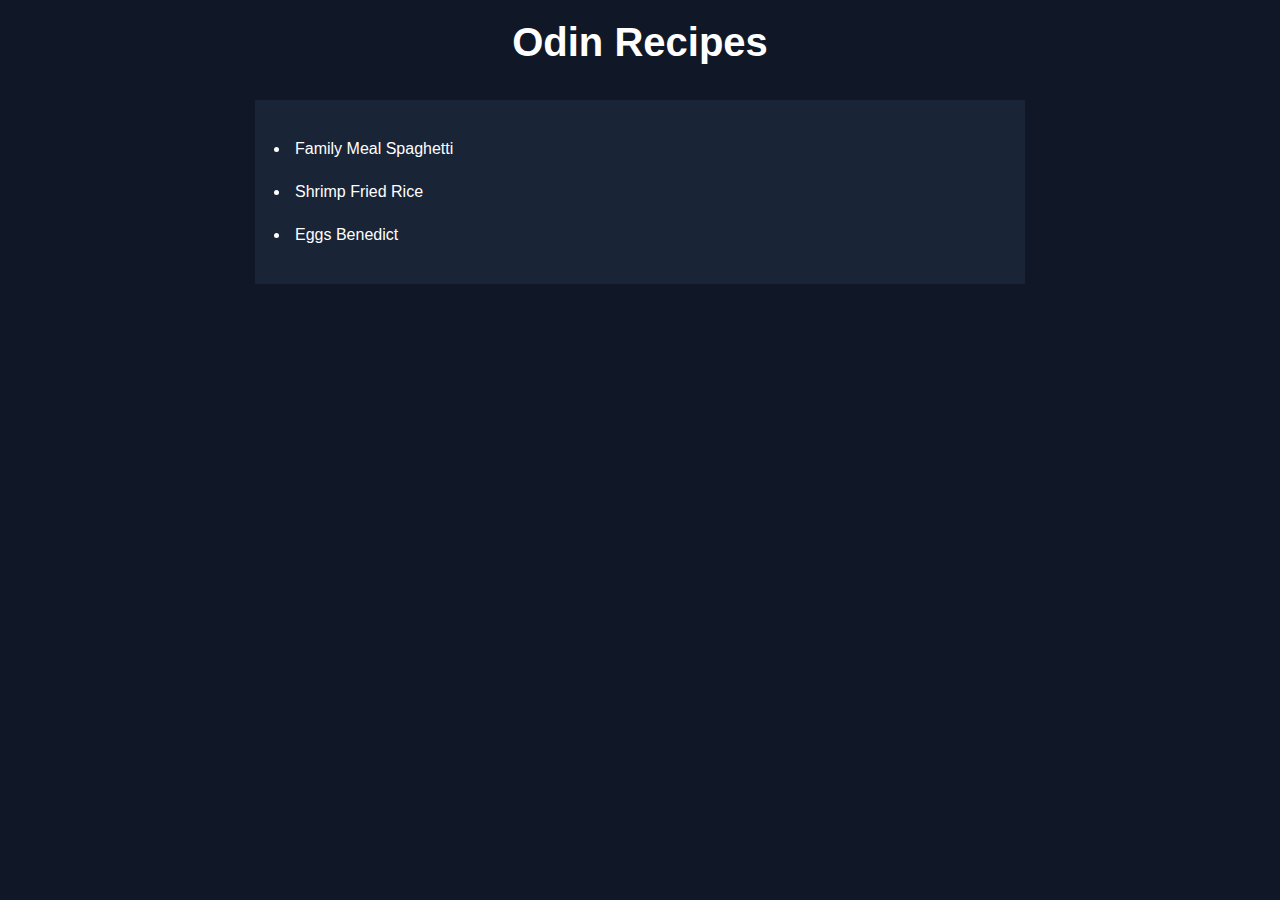
<file: index.html>
<!DOCTYPE html>
<html lang="en">

<head>
    <meta charset="UTF-8">
    <meta name="viewport" content="width=device-width, initial-scale=1.0">
    <title>Odin Recipes</title>
    <link rel="stylesheet" href="style.css">
</head>

<body>
    <div >
        <h1 class="title">Odin Recipes</h1>
    </div>

    <ul>
        <li><a href="./recipes/family_meal.html">Family Meal Spaghetti</a></li>
        <li><a href="./recipes/shrimp_fried_rice.html">Shrimp Fried Rice</a></li>
        <li><a href="./recipes/eggs_benedict.html">Eggs Benedict</a></li>
    </ul>

</body>

</html>
</file>
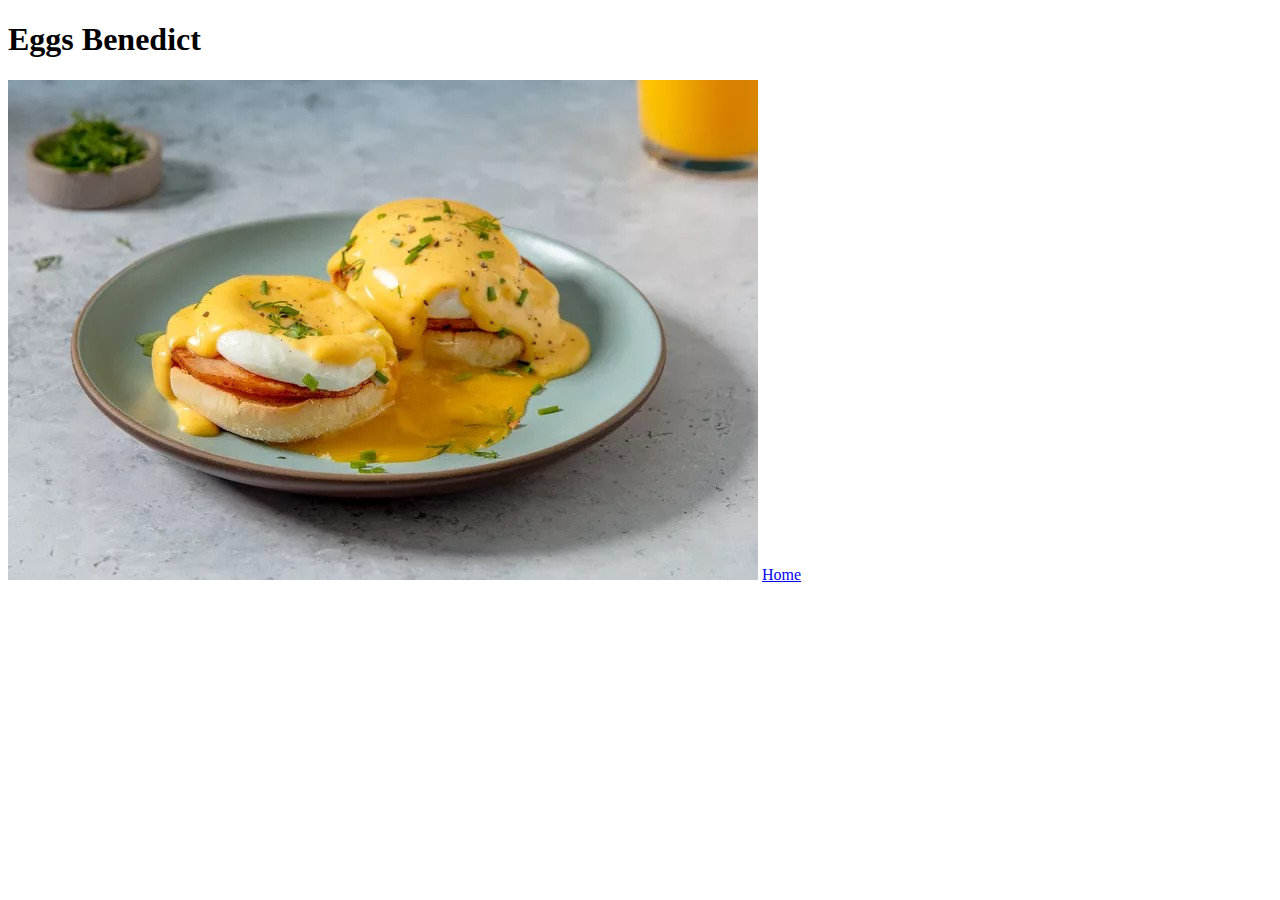
<file: recipes/eggs_benedict.html>
<!DOCTYPE html>
<html lang="en">
<head>
    <meta charset="UTF-8">
    <meta name="viewport" content="width=device-width, initial-scale=1.0">
    <title>Eggs Benedict</title>
</head>
<body>
    
    <h1>Eggs Benedict</h1>

    <img src="./../images/Eggs_Benedict.jpg" alt="Eggs benedict">


    <a href="./../index.html">Home</a>
</body>
</html>
</file>
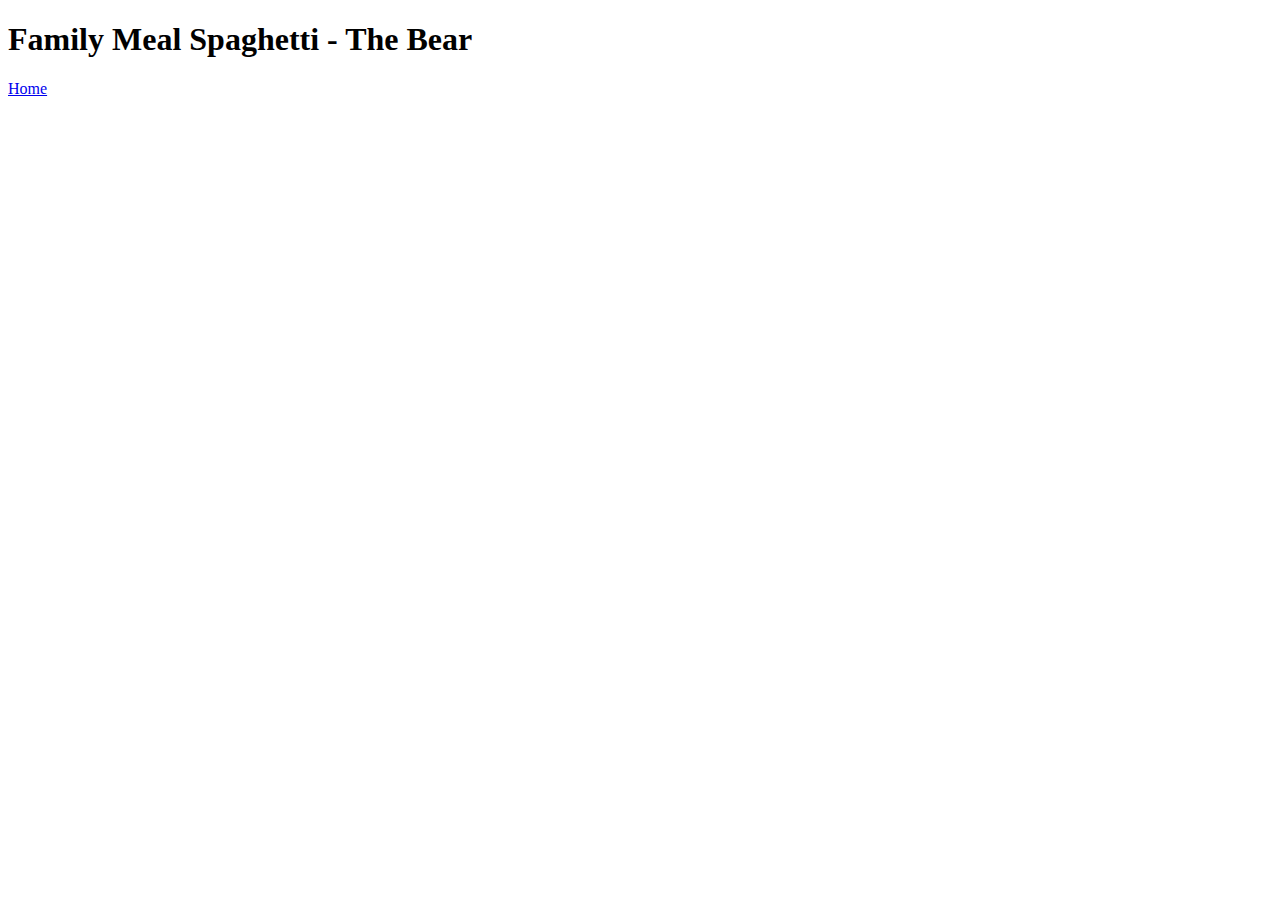
<file: recipes/family_meal.html>
<!DOCTYPE html>
<html lang="en">
<head>
    <meta charset="UTF-8">
    <meta name="viewport" content="width=device-width, initial-scale=1.0">
    <title>Family Meal Spaghetti</title>
</head>
<body>
    
    <h1>Family Meal Spaghetti - The Bear</h1>

    <a href="./../index.html">Home</a>
</body>
</html>
</file>
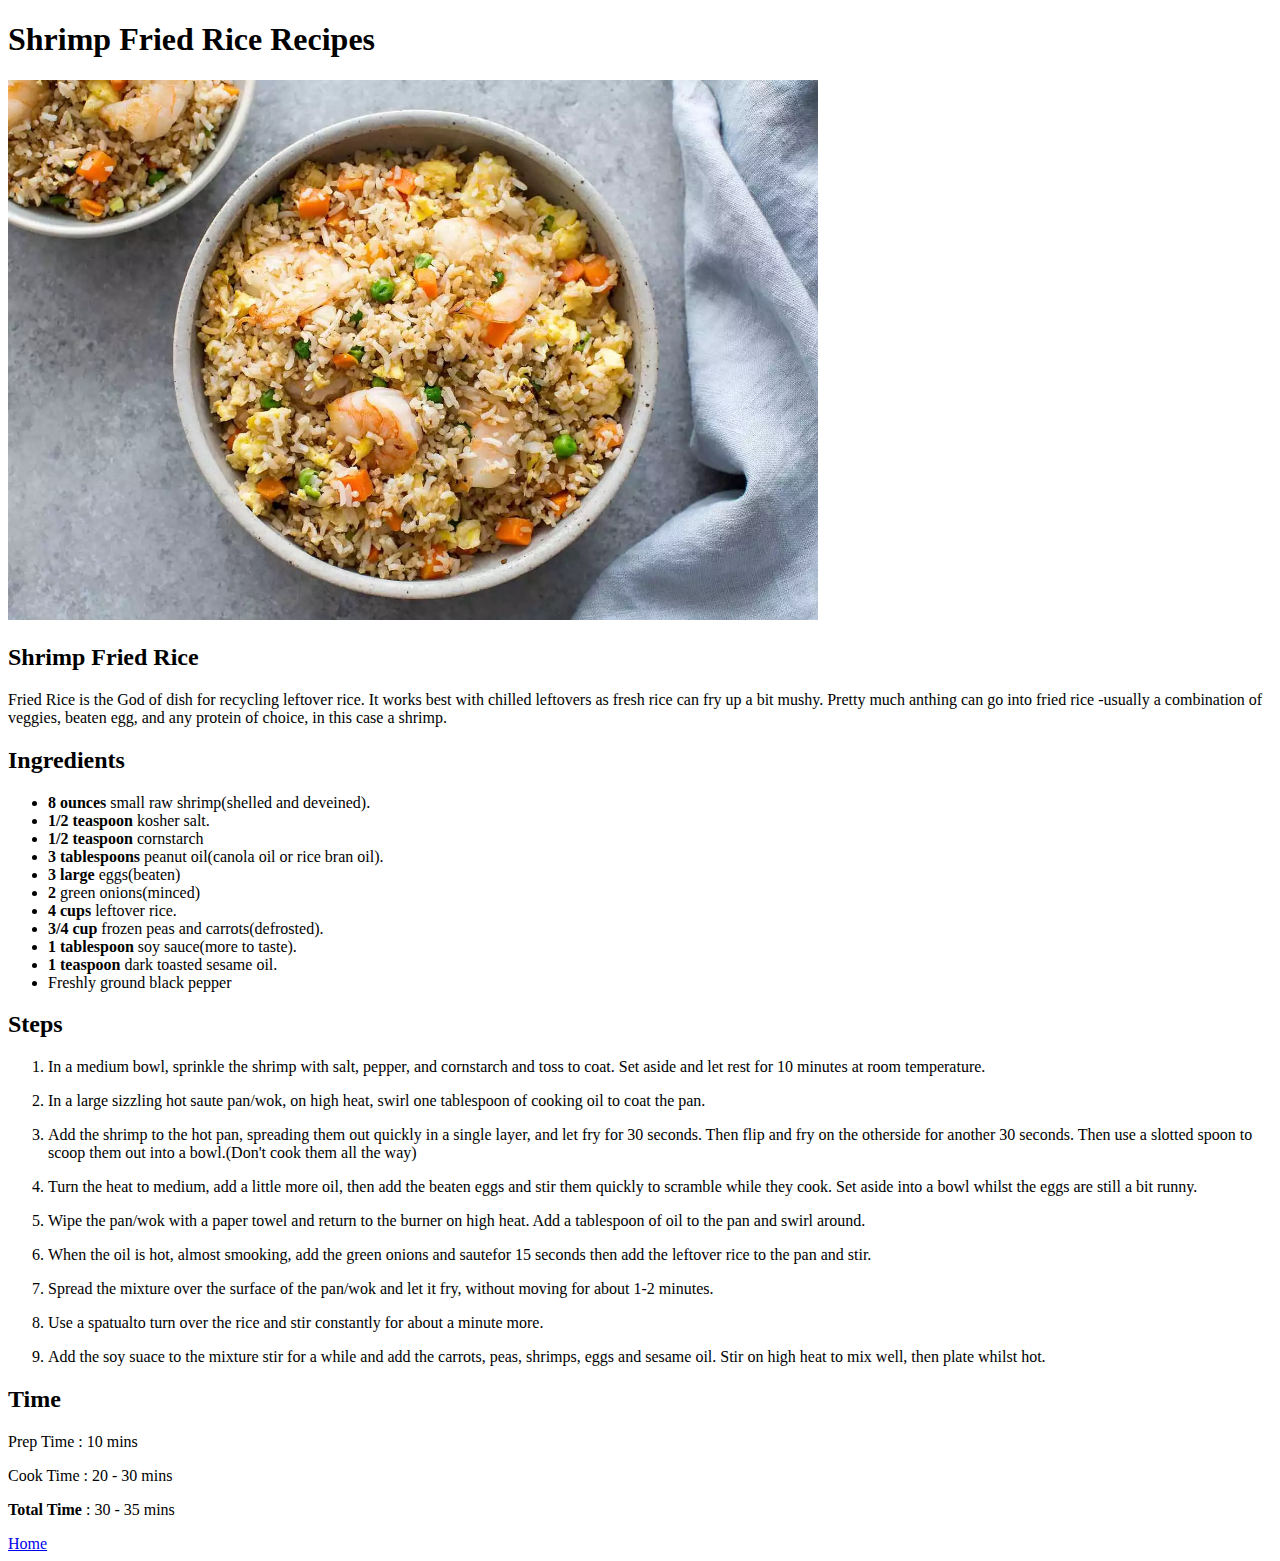
<file: recipes/shrimp_fried_rice.html>
<!DOCTYPE html>
<html lang="en">

<head>
    <meta charset="UTF-8">
    <meta name="viewport" content="width=device-width, initial-scale=1.0">
    <title>Shrimp Fried Rice</title>
</head>

<body>

    <h1>Shrimp Fried Rice Recipes</h1>

    <img src="./../images/shrimp_fried_rice.jpg" alt="shrimp fried rice" width="810">

    <h2>Shrimp Fried Rice</h2>
    <p>Fried Rice is the God of dish for recycling leftover rice. It works best with chilled leftovers as
        fresh rice can fry up a bit mushy. Pretty much anthing can go into fried rice -usually a combination
        of veggies, beaten egg, and any protein of choice, in this case a shrimp.
    </p>

    <h2>Ingredients</h2>
    <ul>
        <li><b>8 ounces</b> small raw shrimp(shelled and deveined).</li>
        <li><b>1/2 teaspoon</b> kosher salt.</li>
        <li><b>1/2 teaspoon</b> cornstarch</li>
        <li><b>3 tablespoons</b> peanut oil(canola oil or rice bran oil).</li>
        <li><b>3 large</b> eggs(beaten)</li>
        <li><b>2</b> green onions(minced)</li>
        <li><b>4 cups</b> leftover rice.</li>
        <li><b>3/4 cup</b> frozen peas and carrots(defrosted).</li>
        <li><b>1 tablespoon</b> soy sauce(more to taste).</li>
        <li><b>1 teaspoon</b> dark toasted sesame oil.</li>
        <li>Freshly ground black pepper</li>
    </ul>

    <h2>Steps</h2>
    <ol>
        <li>
            <p>
                In a medium bowl, sprinkle the shrimp with salt, pepper, and cornstarch and 
                toss to coat. Set aside and let rest for 10 minutes at room temperature.
            </p>
        </li>
        <li>
            <p>
                In a large sizzling hot saute pan/wok, on high heat, swirl one tablespoon of 
                cooking oil to coat the pan. 
            </p>
        </li>
        <li>
            <p>
                Add the shrimp to the hot pan, spreading them out quickly in a single layer, 
                and let fry for 30 seconds. Then flip and fry on the otherside for another 30 seconds.
                Then use a slotted spoon to scoop them out into a bowl.(Don't cook them all the way)
            </p>
        </li>
        <li>
            <p>
                Turn the heat to medium, add a little more oil, then add the beaten eggs and stir 
                them quickly to scramble while they cook. Set aside into a bowl whilst the eggs 
                are still a bit runny. 
            </p>
        </li>
        <li>
            <p>
                Wipe the pan/wok with a paper towel and return to the burner on high heat. Add a 
                tablespoon of oil to the pan and swirl around. 
            </p>
        </li>
        <li>
            <p>
                When the oil is hot, almost smooking, add the green onions and sautefor 15 seconds then 
                add the leftover rice to the pan and stir.
            </p>
        </li>
        <li>
            <p>
                Spread the mixture over the surface of the pan/wok and let it fry, without moving for 
                about 1-2 minutes.
            </p>
        </li>
        <li>
            <p>
                Use a spatualto turn over the rice and stir constantly for about a minute more.
            </p>
        </li>
        <li>
            <p>
                Add the soy suace to the mixture stir for a while and add the carrots, peas, shrimps, eggs and 
                sesame oil. Stir on high heat to mix well, then plate whilst hot.
            </p>
        </li>
    </ol>

    <div>
        <h2>Time</h2>
        <p>Prep Time : 10 mins</p>
        <p>Cook Time : 20 - 30 mins</p>
        <p><b>Total Time</b> : 30 - 35 mins</p>
    </div>

    <a href="./../index.html">Home</a>

</body>

</html>
</file>
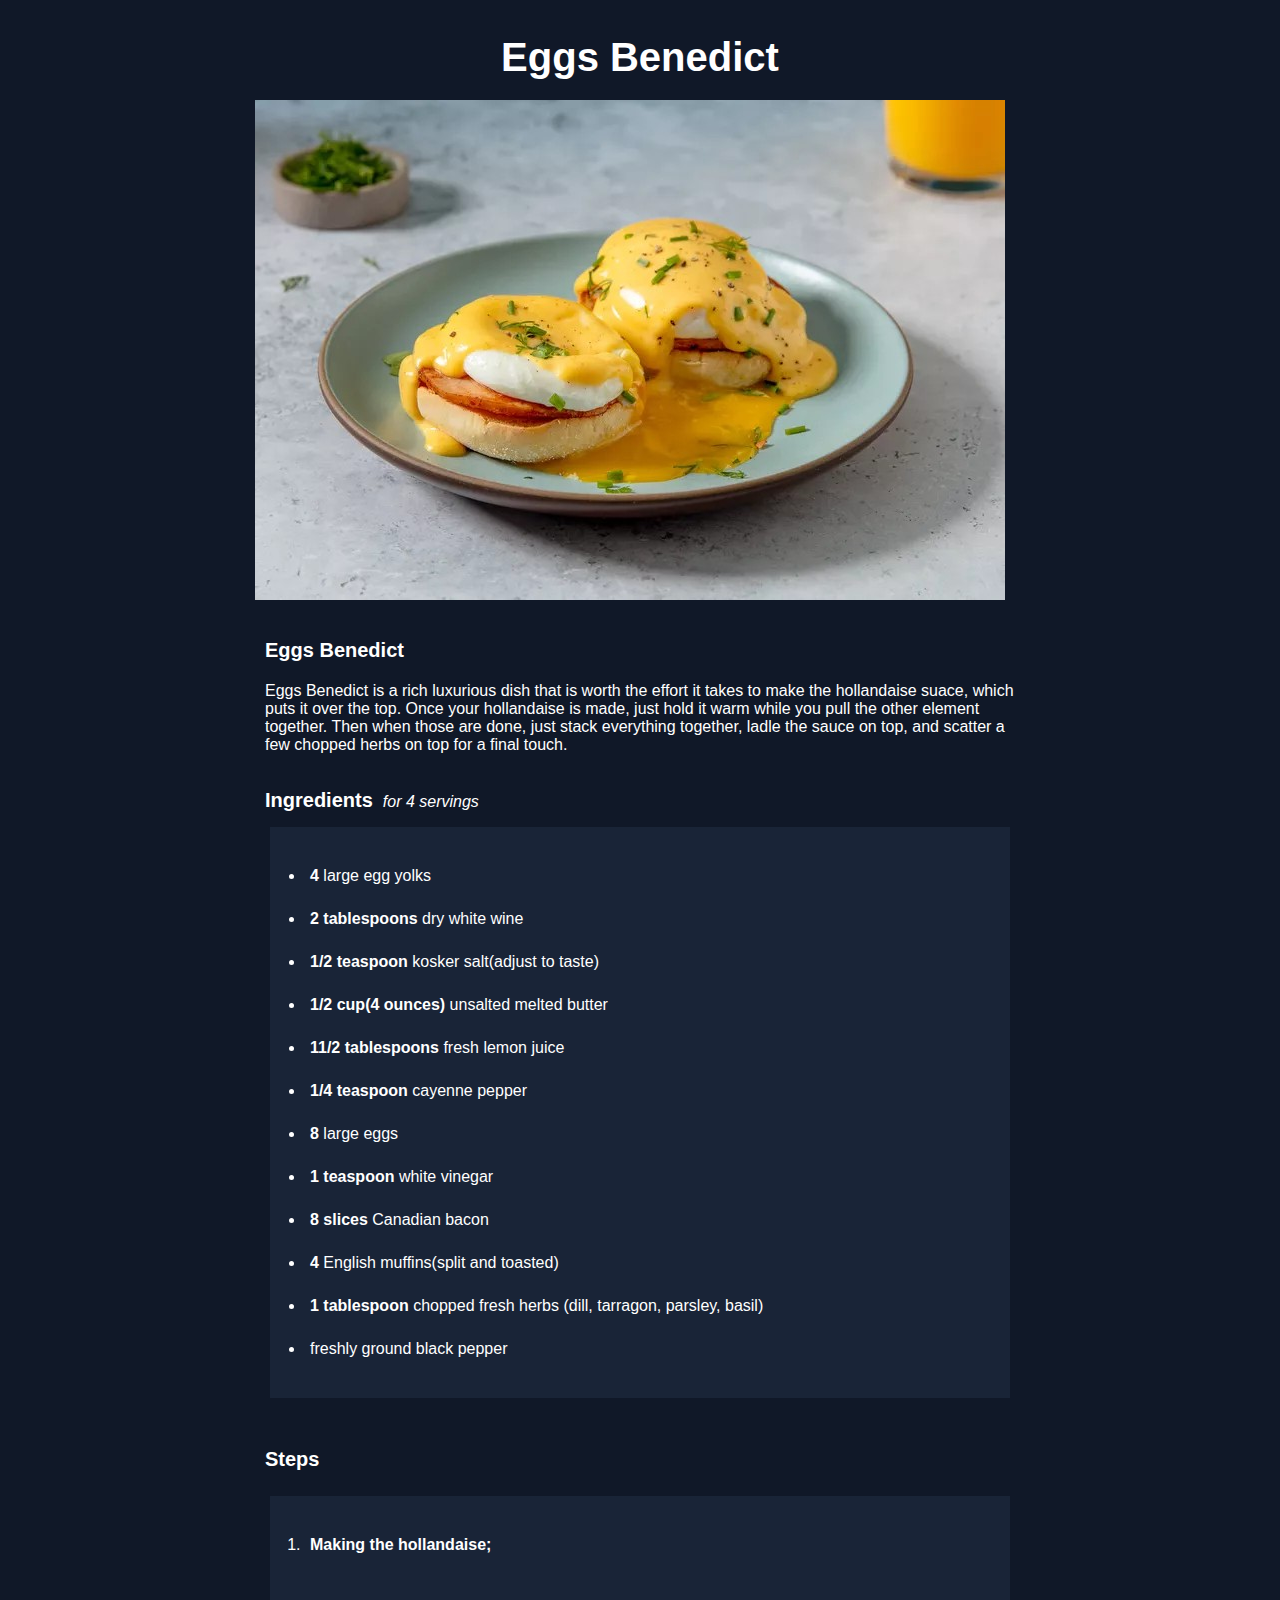
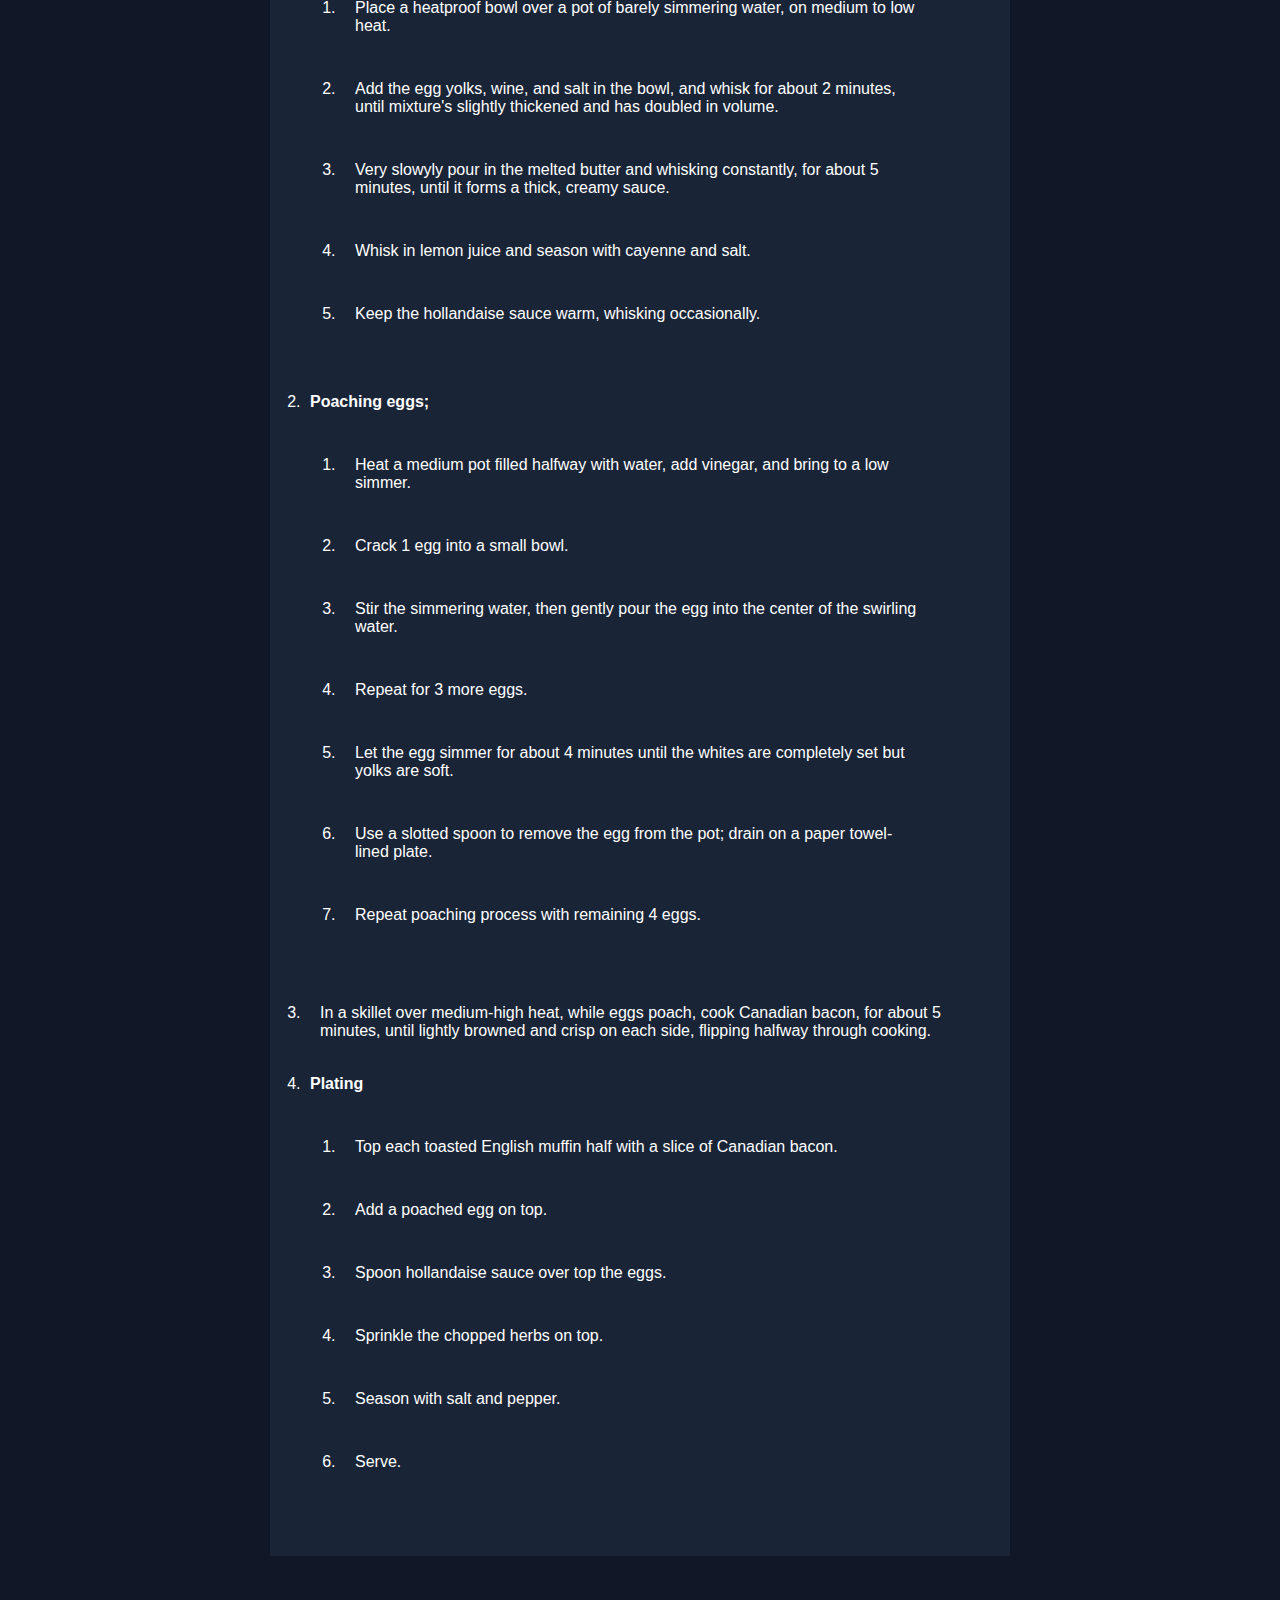
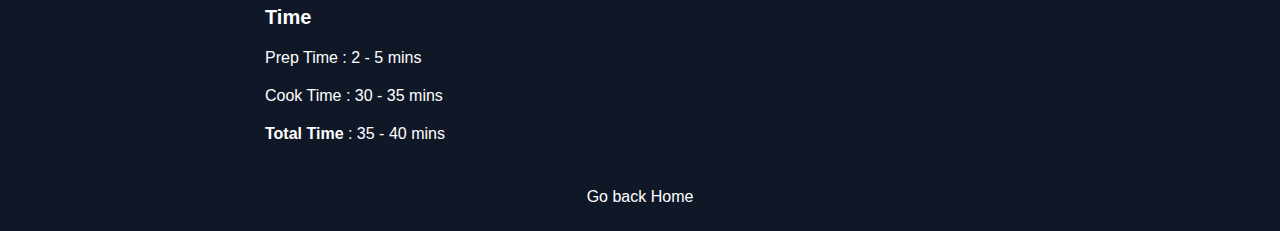
<file: recipes/eggsbenedict/eggs_benedict.html>
<!DOCTYPE html>
<html lang="en">

<head>
    <meta charset="UTF-8">
    <meta name="viewport" content="width=device-width, initial-scale=1.0">
    <title>Eggs Benedict</title>
    <link rel="stylesheet" href="style.css">
</head>

<body>

    <div class="content">
        <h1 class="title">Eggs Benedict</h1>

        <img src="./../../images/Eggs_Benedict.jpg" alt="Eggs benedict">
    </div>

    <div class="content">
        <h2 class="sub_title">Eggs Benedict</h2>
        <p>Eggs Benedict is a rich luxurious dish that is worth the effort it takes to make
            the hollandaise suace, which puts it over the top. Once your hollandaise is
            made, just hold it warm while you pull the other element together. Then when those
            are done, just stack everything together, ladle the sauce on top, and scatter a few
            chopped herbs on top for a final touch.
        </p>
    </div>

    <div class="content">
        <div class="sub">
            <h2 class="sub_title serving">Ingredients</h2><em>for 4 servings</em>
        </div>

        <ul>
            <li><b>4</b> large egg yolks</li>
            <li><b>2 tablespoons</b> dry white wine</li>
            <li><b>1/2 teaspoon</b> kosker salt(adjust to taste)</li>
            <li><b>1/2 cup(4 ounces)</b> unsalted melted butter</li>
            <li><b>11/2 tablespoons</b> fresh lemon juice</li>
            <li><b>1/4 teaspoon</b> cayenne pepper</li>
            <li><b>8</b> large eggs</li>
            <li><b>1 teaspoon</b> white vinegar</li>
            <li><b>8 slices</b> Canadian bacon</li>
            <li><b>4</b> English muffins(split and toasted)</li>
            <li><b>1 tablespoon</b> chopped fresh herbs (dill, tarragon, parsley, basil)</li>
            <li>freshly ground black pepper</li>
        </ul>
    </div>

    <div class="content">
        <h2 class="sub_title">Steps</h2>
        <ol>
            <li><b>Making the hollandaise;</b>
                <ol>
                    <li>
                        <p>Place a heatproof bowl over a pot of barely simmering water, on medium to low heat.</p>
                    </li>
                    <li>
                        <p>Add the egg yolks, wine, and salt in the bowl, and whisk for about 2 minutes, until mixture's
                            slightly thickened and has doubled in volume.</p>
                    </li>
                    <li>
                        <p>Very slowyly pour in the melted butter and whisking constantly, for about 5 minutes, until it
                            forms a thick, creamy sauce.</p>
                    </li>
                    <li>
                        <p>Whisk in lemon juice and season with cayenne and salt.</p>
                    </li>
                    <li>
                        <p>Keep the hollandaise sauce warm, whisking occasionally.</p>
                    </li>
                </ol>
            </li>
            <li><b>Poaching eggs;</b>
                <ol>
                    <li>
                        <p>Heat a medium pot filled halfway with water, add vinegar, and bring to a low simmer.</p>
                    </li>
                    <li>
                        <p>Crack 1 egg into a small bowl.</p>
                    </li>
                    <li>
                        <p>Stir the simmering water, then gently pour the egg into the center of the swirling water.</p>
                    </li>
                    <li>
                        <p>Repeat for 3 more eggs.</p>
                    </li>
                    <li>
                        <p>Let the egg simmer for about 4 minutes until the whites are completely set but yolks are
                            soft.
                        </p>
                    </li>
                    <li>
                        <p>Use a slotted spoon to remove the egg from the pot; drain on a paper towel-lined plate.</p>
                    </li>
                    <li>
                        <p>Repeat poaching process with remaining 4 eggs.</p>
                    </li>
                </ol>
            </li>
            <li>
                <p>In a skillet over medium-high heat, while eggs poach, cook Canadian bacon, for about 5 minutes,
                    until lightly browned and crisp on each side, flipping halfway through cooking.</p>
            </li>
            <li><b>Plating</b>
                <ol>
                    <li>
                        <p>Top each toasted English muffin half with a slice of Canadian bacon.</p>
                    </li>
                    <li>
                        <p>Add a poached egg on top.</p>
                    </li>
                    <li>
                        <p>Spoon hollandaise sauce over top the eggs.</p>
                    </li>
                    <li>
                        <p>Sprinkle the chopped herbs on top.</p>
                    </li>
                    <li>
                        <p>Season with salt and pepper.</p>
                    </li>
                    <li>
                        <p>Serve.</p>
                    </li>
                </ol>
            </li>
        </ol>
    </div>

    <div class="content">
        <h2 class="sub_title">Time</h2>
        <p>Prep Time : 2 - 5 mins</p>
        <p>Cook Time : 30 - 35 mins</p>
        <p><b>Total Time</b> : 35 - 40 mins</p>
    </div>

    <div class="content">
        <p class="home">Go back <a href="./../../index.html">Home</a></p>
    </div>
</body>

</html>
</file>
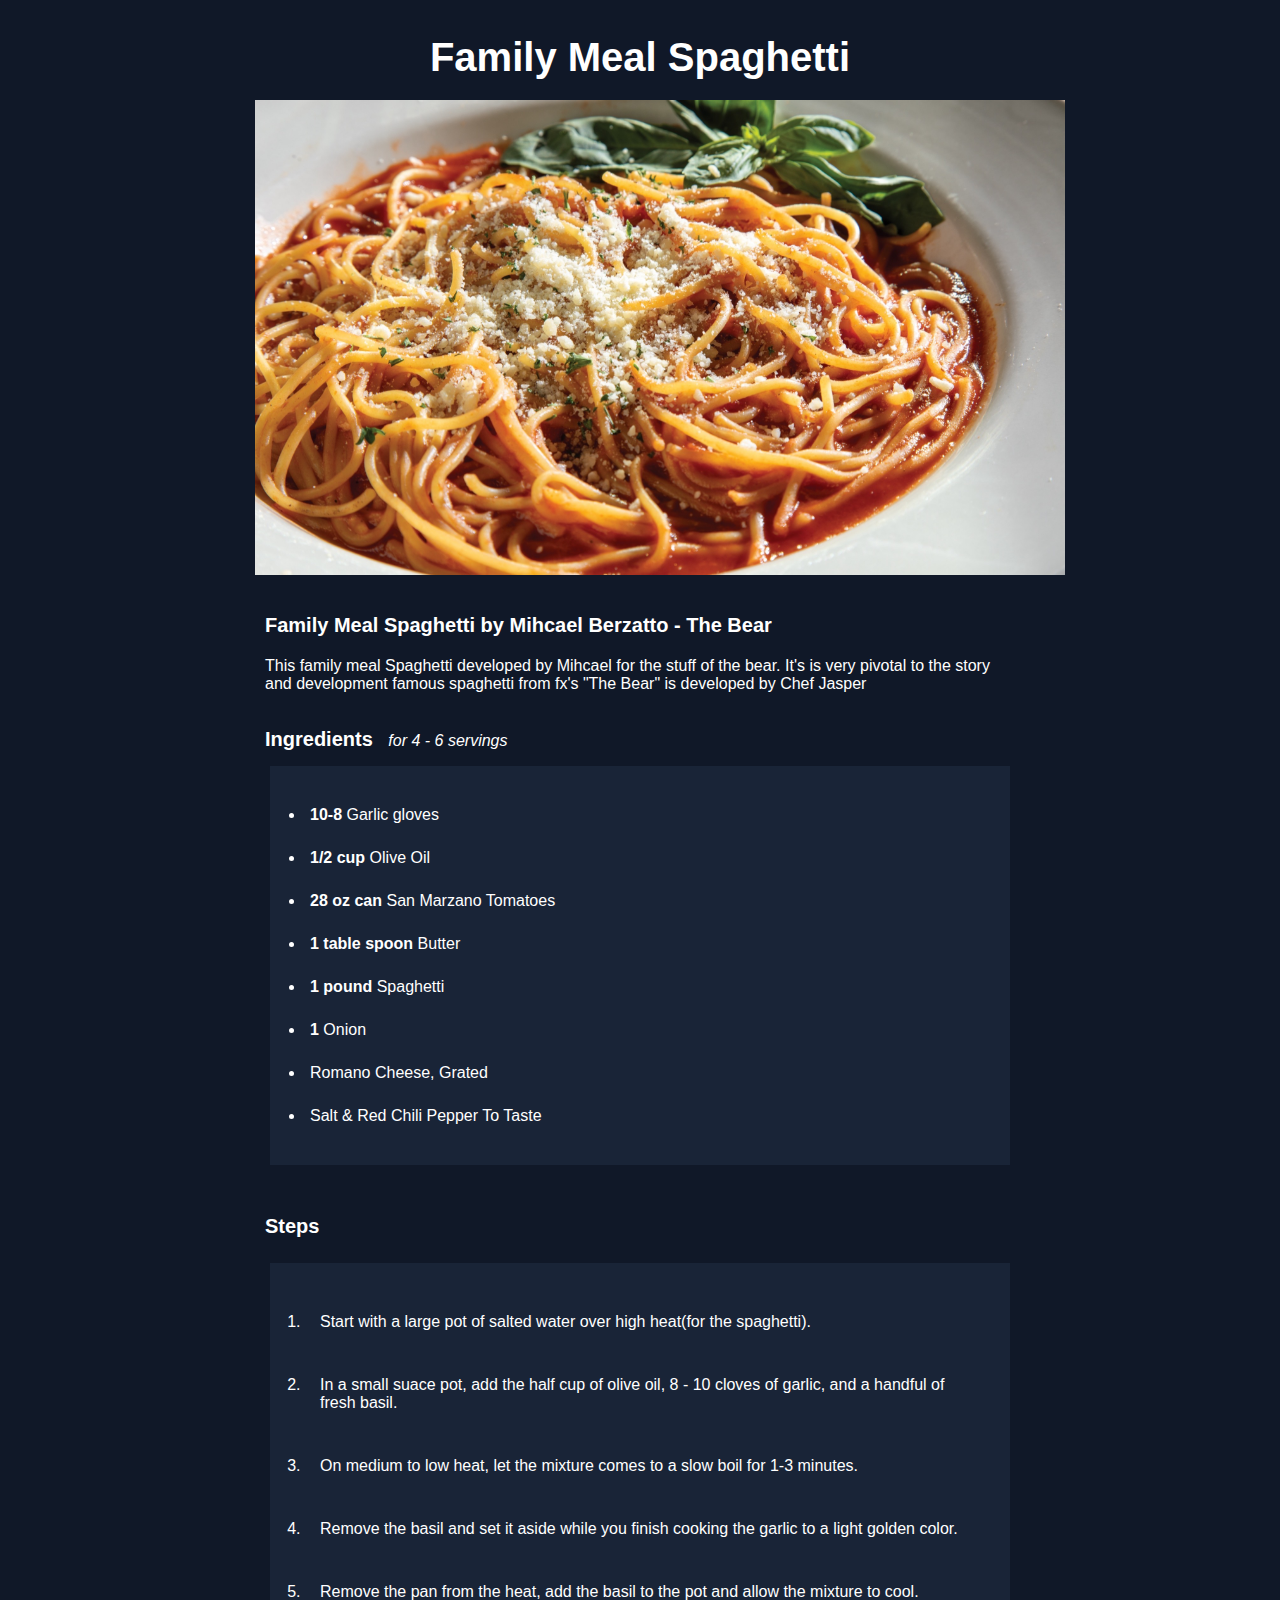
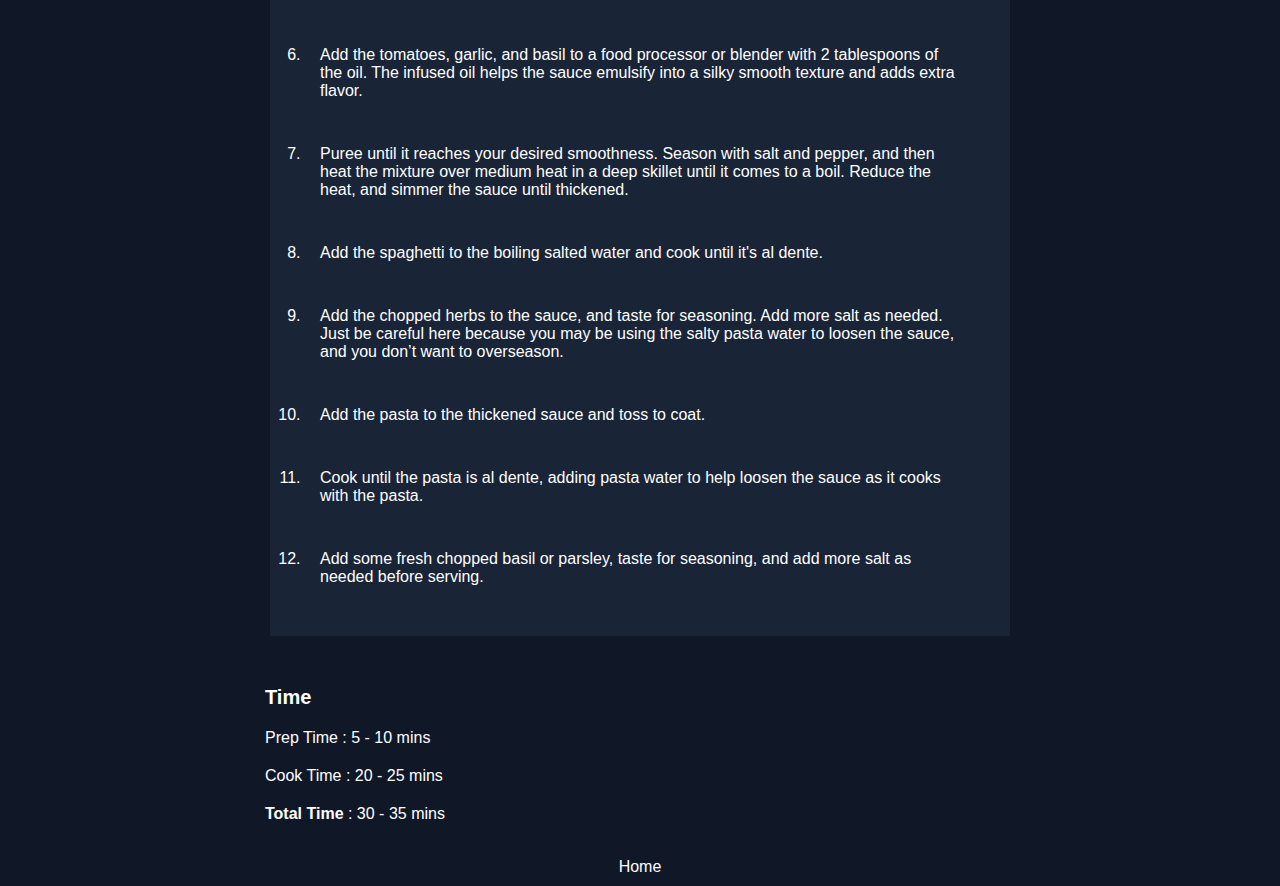
<file: recipes/familymeal/family_meal.html>
<!DOCTYPE html>
<html lang="en">

<head>
    <meta charset="UTF-8">
    <meta name="viewport" content="width=device-width, initial-scale=1.0">
    <title>Family Meal Spaghetti</title>
    <link rel="stylesheet" href="style.css">
</head>

<body>

    <div class="content">
        <h1 class="title">Family Meal Spaghetti</h1>

        <img src="./../../images/HHJasper_FamilySpaghettiTheBear.jpeg" alt="The Family meal - The bear" width="810">
    </div>

    <div class="content">
        <h2 class="sub_title">Family Meal Spaghetti by Mihcael Berzatto - The Bear</h2>
        <p>This family meal Spaghetti developed by Mihcael for the stuff of the bear. It's
            is very pivotal to the story and development famous spaghetti from fx's "The Bear" is
            developed by Chef Jasper
        </p>

    </div>

    <div class="content">
        <h2 class="sub_title serving">Ingredients </h2><em>for 4 - 6 servings</em>
        <ul>
            <li><b>10-8</b> Garlic gloves</li>
            <li><b>1/2 cup</b> Olive Oil</li>
            <li><b>28 oz can</b> San Marzano Tomatoes</li>
            <li><b>1 table spoon</b> Butter</li>
            <li><b>1 pound</b> Spaghetti</li>
            <li><b>1</b> Onion</li>
            <li>Romano Cheese, Grated</li>
            <li>Salt & Red Chili Pepper To Taste</li>
        </ul>
    </div>

    <div class="content">

        <h2 class="sub_title">Steps</h2>

        <ol>
            <li>
                <p>Start with a large pot of salted water over high heat(for the spaghetti).</p>
            </li>
            <li>
                <p>In a small suace pot, add the half cup of olive oil, 8 - 10 cloves of garlic, and a handful of fresh
                    basil.</p>
            </li>
            <li>
                <p>On medium to low heat, let the mixture comes to a slow boil for 1-3 minutes.</p>
            </li>
            <li>
                <p>Remove the basil and set it aside while you finish cooking the garlic to a light golden color.</p>
            </li>
            <li>
                <p>Remove the pan from the heat, add the basil to the pot and allow the mixture to cool.</p>
            </li>
            <li>
                <p>Add the tomatoes, garlic, and basil to a food processor or blender with 2 tablespoons of the oil. The
                    infused oil helps the sauce emulsify into a silky smooth texture and adds extra flavor.</p>
            </li>
            <li>
                <p>Puree until it reaches your desired smoothness. Season with salt and pepper, and then heat the
                    mixture
                    over medium heat in a deep skillet until it comes to a boil. Reduce the heat, and simmer the sauce
                    until
                    thickened.</p>
            </li>
            <li>
                <p>Add the spaghetti to the boiling salted water and cook until it's al dente.</p>
            </li>
            <li>
                <p>Add the chopped herbs to the sauce, and taste for seasoning. Add more salt as needed. Just be careful
                    here because you may be using the salty pasta water to loosen the sauce, and you don’t want to
                    overseason.</p>
            </li>
            <li>
                <p>Add the pasta to the thickened sauce and toss to coat.</p>
            </li>
            <li>
                <p>Cook until the pasta is al dente, adding pasta water to help loosen the sauce as it cooks with the
                    pasta.
                </p>
            </li>
            <li>
                <p>Add some fresh chopped basil or parsley, taste for seasoning, and add more salt as needed before
                    serving.
                </p>
            </li>
        </ol>
    </div>

    <div class="content">
        <h2 class="sub_title">Time</h2>
        <p>Prep Time : 5 - 10 mins</p>
        <p>Cook Time : 20 - 25 mins</p>
        <p><b>Total Time</b> : 30 - 35 mins</p>
    </div>

    <div class="home">
        <p><a href="./../../index.html">Home</a></p>
    </div>
    
</body>

</html>
</file>
<file: style.css>
* {
    padding: 0;
    margin: 0;
    box-sizing: border-box;    
}


body {
    background-color: #101828;
    color: #ffffff;
    font-size: 16px;
    font-family: Helvetica, Arial, sans-serif;
    
    width: 800px;
    margin: auto;
}


.title {
    font-size: 40px;
    font-weight: bold;
    padding: 20px;
    text-align: center;
}

ul {
    padding: 20px;
    margin: 15px;
    background-color: #192437;
}

li {
    padding: 5px;
    margin: 15px;
}

li a {
    text-decoration: none;
    color: #ffffff;
}
</file>
<file: recipes/eggsbenedict/style.css>
* {
    padding: 0;
    margin: 0;
    box-sizing: border-box;    
}


body {
    background-color: #101828;
    color: #ffffff;
    font-size: 16px;
    font-family: Helvetica, Arial, sans-serif;
    width: 800px;
    margin: auto;
}

.title {
    font-size: 40px;
    font-weight: bold;
    padding: 20px;
    text-align: center;
}

.sub_title {
    font-size: 20px;
    font-weight: bold;
    padding: 10px;
}

.sub_title.serving{
    display: inline;
}

ul, ol {
    padding: 20px;
    margin: 15px;
    background-color: #192437;
}

ol ol {
    padding: 10px;
    margin: 5px;
}

li {
    padding: 5px;
    margin: 15px;
}

a {
    text-decoration: none;
    color: #ffffff;
}

.content {
    padding: 10px;
    margin: 5px;
}

p {
    padding: 10px;
}

.home {
    text-align: center;
}
</file>
<file: recipes/familymeal/style.css>
* {
    padding: 0;
    margin: 0;
    box-sizing: border-box;    
}


body {
    background-color: #101828;
    color: #ffffff;
    font-size: 16px;
    font-family: Helvetica, Arial, sans-serif;
    width: 800px;
    margin: auto;
}

.title {
    font-size: 40px;
    font-weight: bold;
    padding: 20px;
    text-align: center;
}

.sub_title {
    font-size: 20px;
    font-weight: bold;
    padding: 10px;
}

.sub_title.serving{
    display: inline;
}

ul, ol {
    padding: 20px;
    margin: 15px;
    background-color: #192437;
}


li {
    padding: 5px;
    margin: 15px;
}

a {
    text-decoration: none;
    color: #ffffff;
}

.content {
    padding: 10px;
    margin: 5px;
}

p {
    padding: 10px;
}

.home {
    text-align: center;
}
</file>
